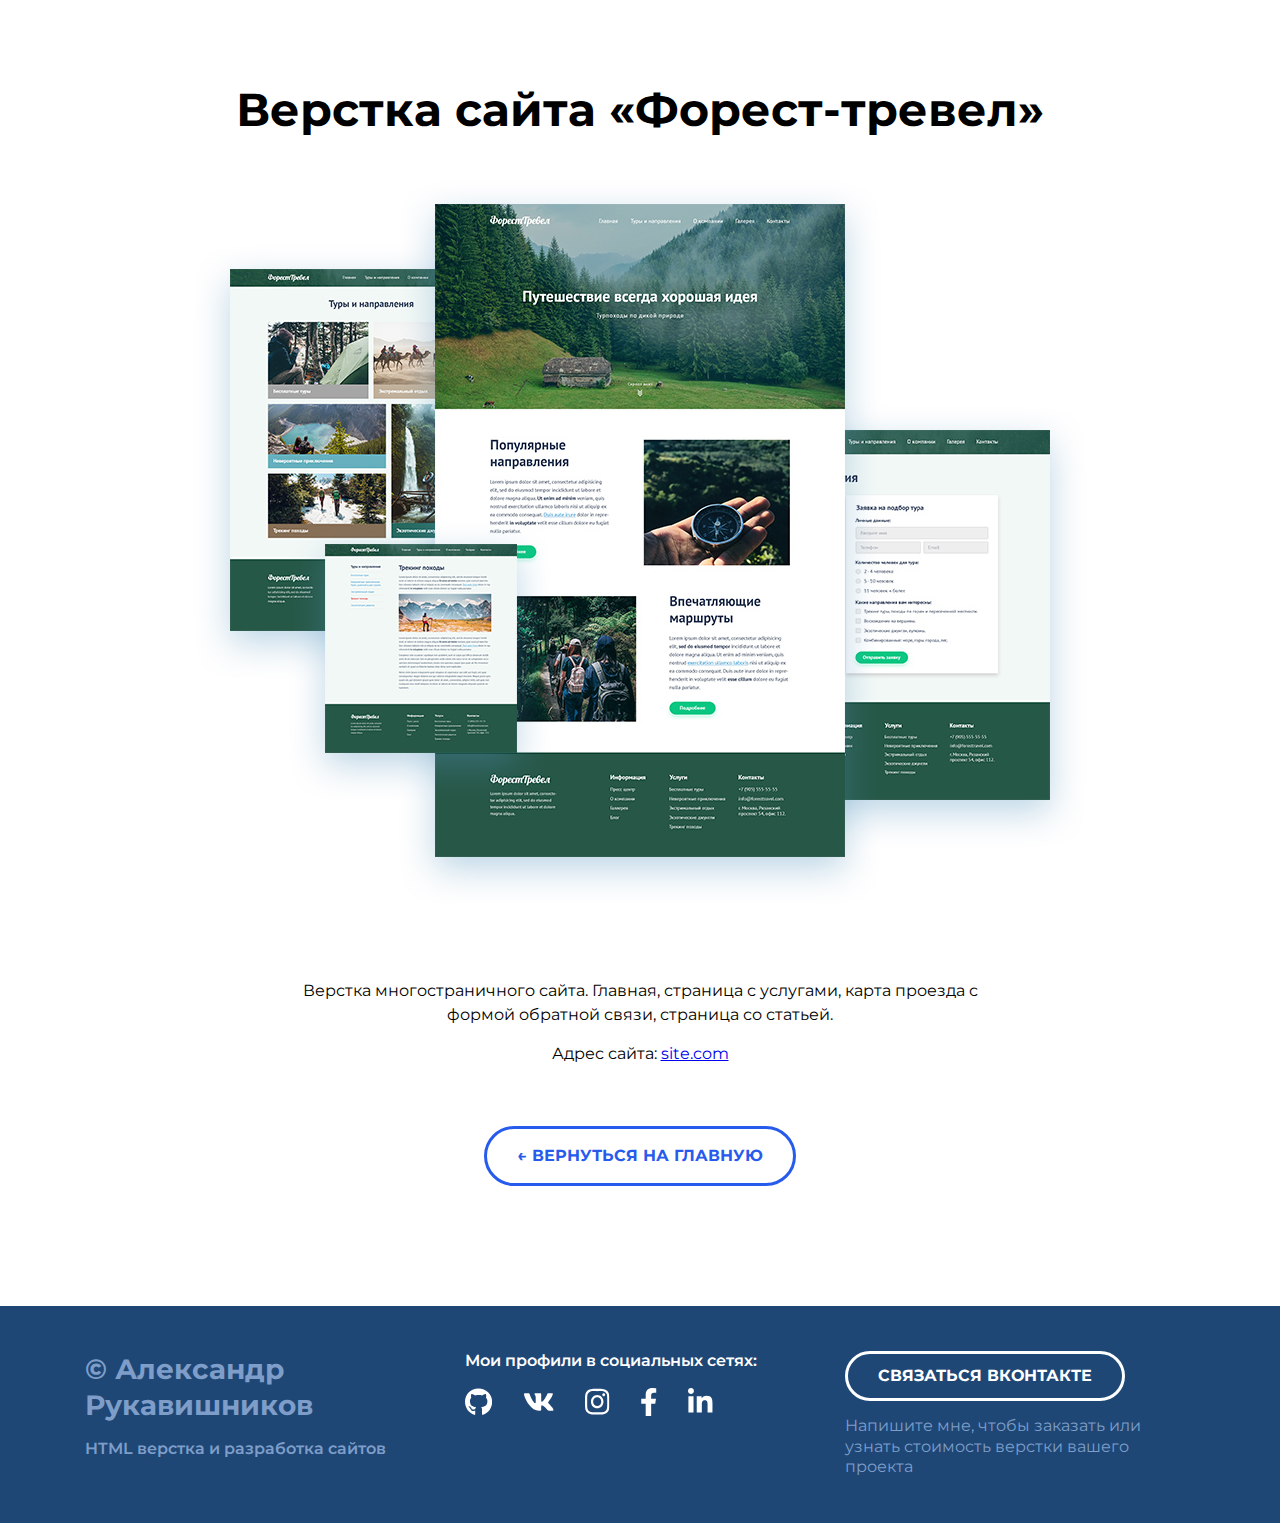
<file: forest-travel.html>
<!DOCTYPE html>
<html lang="ru">

<head>

    <meta charset="UTF-8">
    <meta http-equiv="X-UA-Compatible" content="IE=edge">
    <meta name="viewport" content="width=device-width, initial-scale=1.0">

    <title>Проект "Форест-тревел"</title>

    <link rel="stylesheet" href="./css/style.css">
    <link rel="stylesheet" href="./css/media.css">

    <link rel="icon" href="./img/icons/icon-logo.png">

    <link rel="preconnect" href="https://fonts.googleapis.com">
    <link rel="preconnect" href="https://fonts.gstatic.com" crossorigin>
    <link href="https://fonts.googleapis.com/css2?family=Montserrat:wght@400;600;700&display=swap" rel="stylesheet">

</head>

<body>

    <main class="project hidden">
        <div class="project__container _container">
            <h1 class="project__header">Верстка сайта «Форест-тревел»</h1>
            <div class="project__img">
                <img src="./img/projects/forest-full.jpg" alt="Верстка сайта «Форест-тревел»">
            </div>
            <div class="project__description description">
                <p class="description__text">Верстка многостраничного сайта. Главная, страница с услугами, карта проезда
                    с формой обратной связи,
                    страница со статьей.</p>
                <p class="description__address">Адрес сайта: <a href="#" class="description__address-link">site.com</a>
                </p>
            </div>
            <a href="index.html" class="project__button-back">← ВЕРНУТЬСЯ НА ГЛАВНУЮ</a>
        </div>
    </main>

    <footer class="footer">
        <div class="footer__container _container">
            <div class="footer-row">
                <div class="footer__copyright footer-col">
                    <div class="footer__copyright-name">© Александр Рукавишников</div>
                    <p class="footer__copyright-text">HTML верстка и разработка сайтов</p>
                </div>
                <!-- /.footer__copyright -->

                <div class="footer__social footer-col social">
                    <p class="social__title">Мои профили в социальных сетях:</p>
                    <div class="social__icons">
                        <a href="https://github.com/alexanderuck" target="_blank" class="social__link">
                            <img src="./img/icons/github.svg" alt="github" class="social__img">
                        </a>
                        <a href="https://vk.com/alexandr.rukavishnikov" target="_blank" class="social__link">
                            <img src="./img/icons/vk.svg" alt="vk" class="social__img">
                        </a>
                        <a href="#" class="social__link">
                            <img src="./img/icons/instagram.svg" alt="instagram" class="social__img">
                        </a>
                        <a href="#" class="social__link">
                            <img src="./img/icons/facebook.svg" alt="facebook" class="social__img">
                        </a>
                        <a href="#" class="social__link">
                            <img src="./img/icons/linkedin.svg" alt="linkedin" class="social__img">
                        </a>
                    </div>
                </div>
                <!-- /.footer__social -->

                <div class="footer__contacts footer-col">
                    <a href="https://vk.com/alexandr.rukavishnikov" target="_blank"
                        class="footer__contacts-button">Связаться Вконтакте</a>
                    <p class="footer__contacts-text">Напишите мне, чтобы заказать или узнать стоимость верстки вашего
                        проекта</p>
                </div>
                <!-- /.footer__contacts -->
            </div>
        </div>
    </footer>

    
    <script>
        window.onload = () => document.querySelector('.project').classList.remove('hidden');
    </script>
</body>

</html>
</file>
<file: css/style.css>
* {
  margin: 0;
  padding: 0;
  box-sizing: border-box;
}
body {
  font-family: "Montserrat", sans-serif;
  font-size: 16px;
  color: #000;
}
img {
  max-width: 100%;
}
.hidden {
  opacity: 0;
}
._container {
  max-width: 1140px;
  padding-left: 15px;
  padding-right: 15px;
  margin: 0 auto;
}

/** header */
.header {
  position: relative;

  display: flex;
  flex-direction: column;
  justify-content: center;
  align-items: center;
  text-align: center;
  width: 100%;
  height: 100vh;

  /* background-color: #556983; */
  /* background-image: url("./../img/header/header-bg.jpg"); */
  background: linear-gradient(0deg, rgba(0, 0, 0, 0.3), rgba(0, 0, 0, 0.3));
  background-size: cover;
  background-position: center;

  /* transition: opacity 0.5s ease; */
}

.header__title {
  margin-bottom: 25px;
  padding: 0 20px;
  color: #fff;
  font-weight: 700;
  font-size: 56px;
  line-height: 130%;
}
.header__subtitle {
  max-width: 420px;
  padding: 0 10px;
  font-weight: 700;
  line-height: 150%;
  letter-spacing: 0.2em;
  text-transform: uppercase;
  color: #fff;
}
.header__br {
  display: none;
}
.header__arrow {
  position: absolute;
  bottom: 50px;
  width: 48px;
  height: 48px;
}
.header__link {
  display: block;
}
/** header./ */

/** portfolio */

/* .portfolio {
    
} */
.portfolio {
  padding-top: 80px;
  padding-bottom: 115px;
  background: #e0e0e0;

  /* transition: opacity 2s ease; */
}
.portfolio__title {
  font-weight: 700;
  font-size: 46px;
  line-height: 130%;
  text-align: center;
  margin-bottom: 70px;
}
.cards {
  display: flex;
  flex-wrap: wrap;
  justify-content: space-between;
}
.card {
  max-width: 540px;
  margin-bottom: 30px;
  border-radius: 5px;
  background: #fff;
  box-shadow: 0px 10px 40px rgba(126, 155, 189, 0.35);
  transition: transform 0.3s ease-in;
}
.card:last-child,
.card:nth-last-child(2) {
  margin-bottom: 0;
}
.card:hover {
  transform: translateY(-10px);
  box-shadow: 0px 10px 40px rgb(0 0 0 / 50%);
}
.card-link {
  display: block;
  padding: 20px;
  color: inherit;
  text-decoration: none;
  transition: color 0.3s ease-in;
}
.card-link:hover {
  color: rgb(39, 91, 236);
}
.card__image {
  width: 500px;
  margin-bottom: 20px;
}
.card__title {
  margin-bottom: 13px;
  font-weight: 600;
  font-size: 24px;
  line-height: 130%;
}
.card__text {
  line-height: 130%;
}
/** portfolio./ */

/** footer */
.footer {
  padding-top: 45px;
  padding-bottom: 130px;
  padding: 45px 0 30px;
  background: #1e4776;
  color: #fff;
}

.footer-row {
  display: flex;
  justify-content: space-between;
}

.footer-col {
  max-width: 350px;
  flex-grow: 1;
}
.footer__copyright {
  color: #7e9ec9;
  line-height: 1.3;
}

.footer__copyright-name {
  font-weight: 700;
  font-size: 28px;
  margin-bottom: 15px;
}
.footer__copyright-text {
  font-weight: 600;
  margin-bottom: 15px;
}
.social__title {
  font-weight: 600;
  line-height: 130%;
  margin-bottom: 15px;
}
.social__icons {
  display: flex;
  align-items: center;
}
.social__icons > * + * {
  margin-left: 30px;
}
.footer__contacts-button {
  display: inline-block;
  height: 50px;
  padding-left: 30px;
  padding-right: 30px;

  border: 3px solid #ffffff;
  border-radius: 50px;

  color: #ffffff;
  font-weight: 700;
  line-height: 44px;
  text-decoration: none;
  text-transform: uppercase;

  transition: all 0.3s ease-in;
}
.footer__contacts-button:hover {
  background-color: #fff;
  color: #1e4776;
}
.footer__contacts-text {
  margin: 15px 0;
  line-height: 1.3;
  color: #7e9ec9;
}
/** footer./ */

/** project */
.project {
  padding: 80px 0 120px 0;
  text-align: center;

  transition: opacity 2s ease;
}
.project__header {
  margin-bottom: 40px;
  font-weight: 700;
  font-size: 46px;
  line-height: 1.3;
}
.project__img {
  margin-bottom: 70px;
}
.project__description {
  max-width: 730px;
  margin: 0 auto 60px;
}
.project__description p {
  margin-bottom: 15px;
  line-height: 1.5;
}
.project__button-back {
  display: inline-block;
  height: 60px;
  padding-left: 30px;
  padding-right: 30px;

  border: 3px solid #275bec;
  border-radius: 50px;

  color: #275bec;
  font-weight: 700;
  line-height: 54px;
  text-decoration: none;
  text-transform: uppercase;

  transition: all 0.3s ease-in;
}
.project__button-back:hover {
  background-color: #275bec;
  color: #fff;
}
/** project./ */
</file>
<file: css/media.css>
@media (max-width: 1140px) {
  /** portfolio */
  .card {
    width: calc(50% - 15px);
  }
  /** portfolio./ */

  /** footer */
  .footer {
    padding: 40px 0 25px;
  }
  .footer-row {
    flex-direction: column-reverse;
    align-items: center;
    text-align: center;
  }
  .footer-col:not(:first-child) {
    margin-bottom: 50px;
  }
  /** footer./ */
}

@media (max-width: 760px) {
  /** header */
  .header__title {
    font-size: 32px;
  }
  .header__subtitle {
    font-size: 14px;
  }
  /** header./ */

  /** portfolio */
  .portfolio {
    padding-top: 40px;
    padding-bottom: 60px;
  }
  .portfolio__title {
    font-size: 32px;
    margin-bottom: 30px;
  }
  .cards {
    justify-content: center;
  }
  .card {
    max-width: 530px;
    width: 100%;
  }
  .card:nth-last-child(2) {
    margin-bottom: 30px;
  }
  .card-link {
    padding: 15px;
  }
  .card__image {
    margin-bottom: 10px;
  }
  .card__title {
    font-size: 18px;
    margin-bottom: 10px;
  }
  .card__text {
    font-size: 14px;
  }
  /** portfolio./ */

  /** footer */
  .footer__copyright-name {
    font-size: 18px;
    margin-bottom: 5px;
  }
  .footer__copyright-text {
    font-size: 14px;
  }
  .social__title {
    font-size: 14px;
  }
  .footer__contacts-text {
    font-size: 14px;
    margin: 0;
    margin-top: 15px;
  }
  /** footer./ */

  /** project */
  .project {
    padding: 40px 0 60px;
  }
  .project__header {
    font-size: 28px;
    margin-bottom: 30px;
  }
  .project__img {
    margin-bottom: 20px;
  }
  .project__description {
    margin-bottom: 50px;
  }
  .project__button-back {
    padding: 0 10px;
    width: 100%;
    max-width: 320px;
  }
  /** project./ */
}
@media (max-width: 375px) {
  .header__br {
    display: block;
  }
}
</file>
